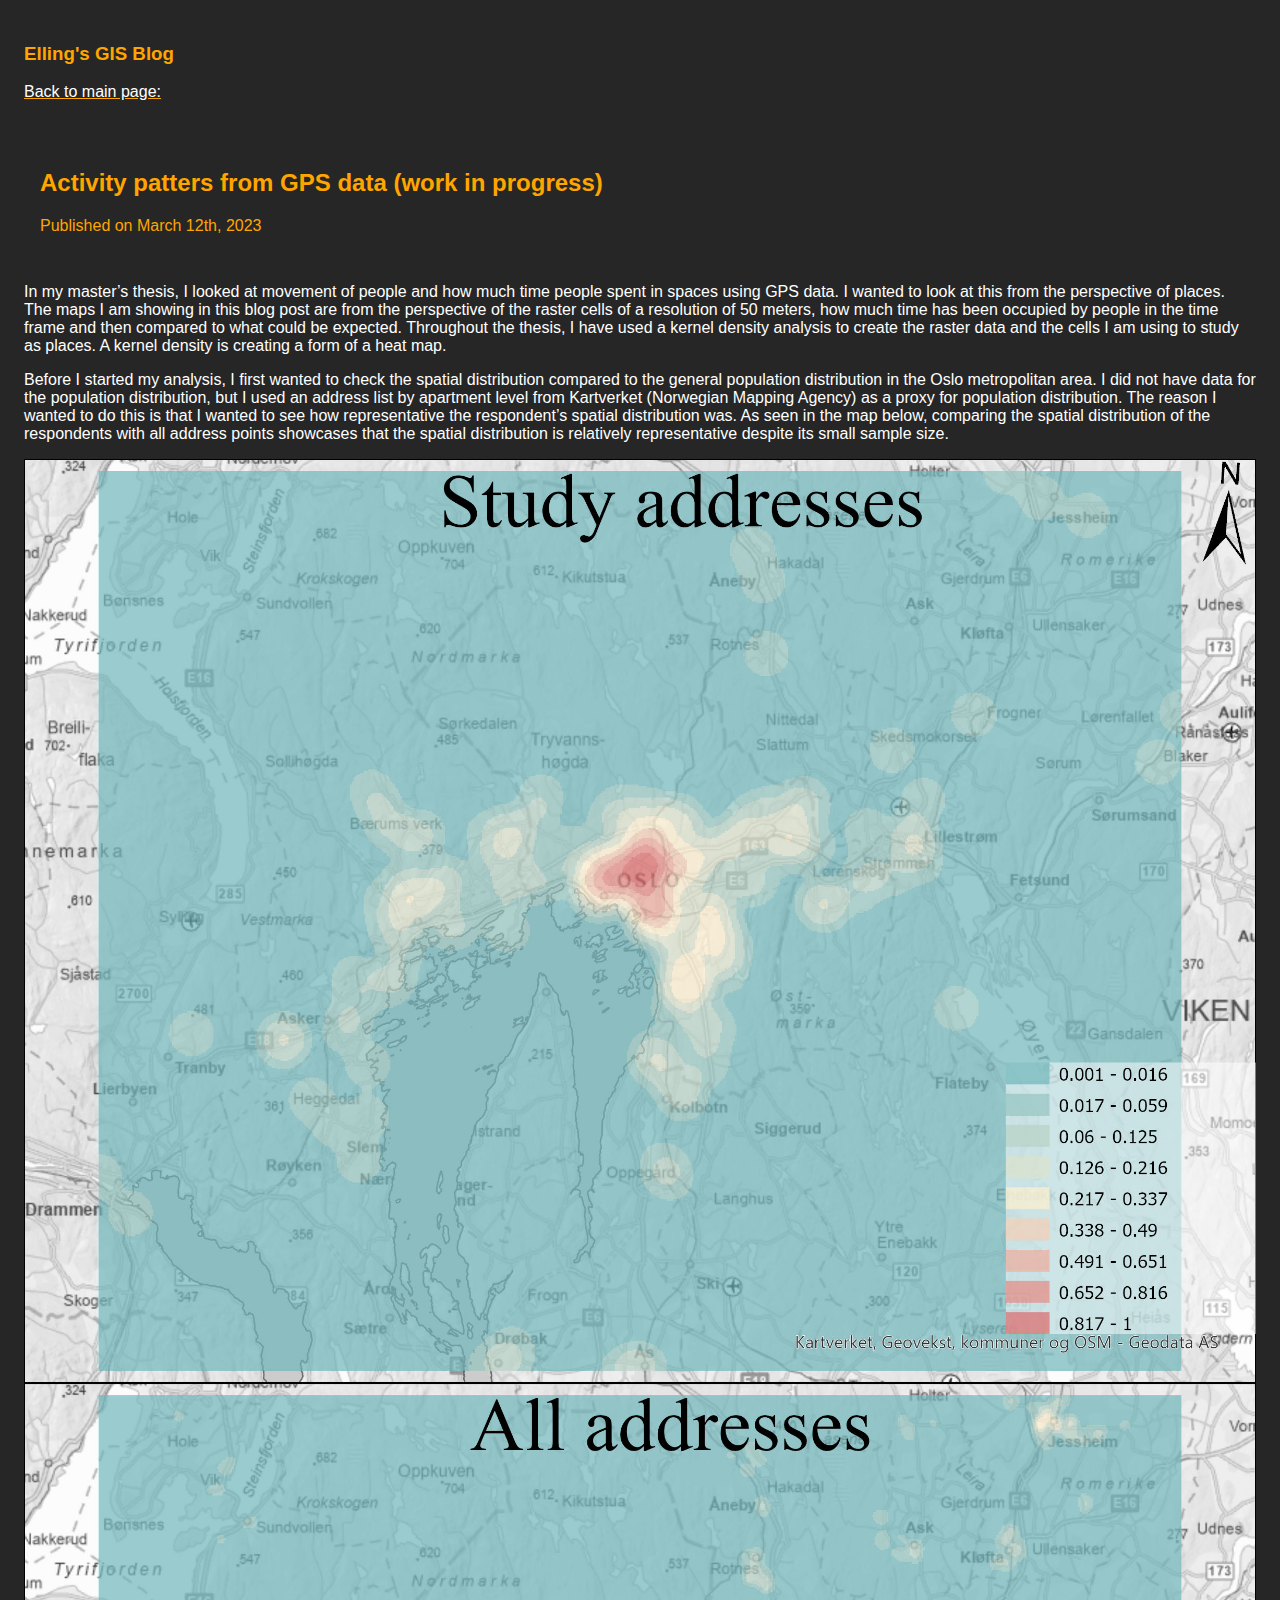
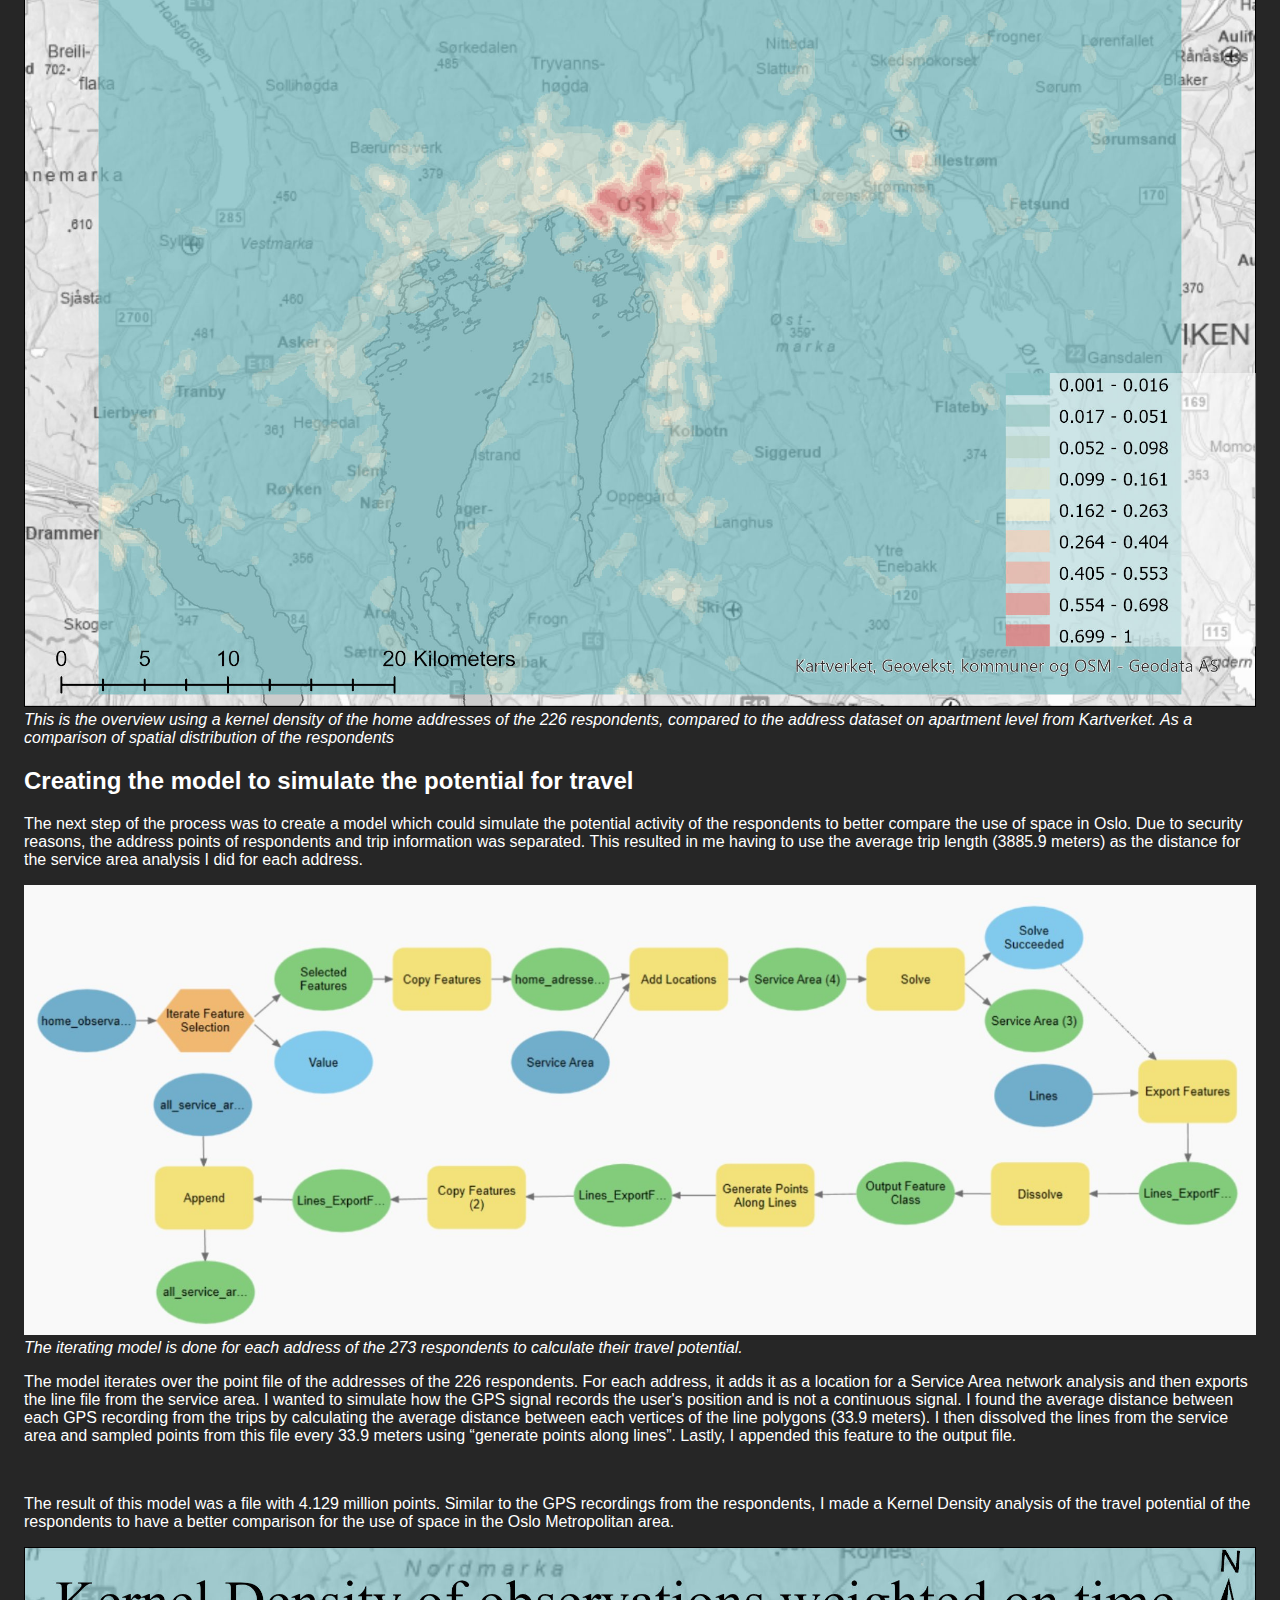
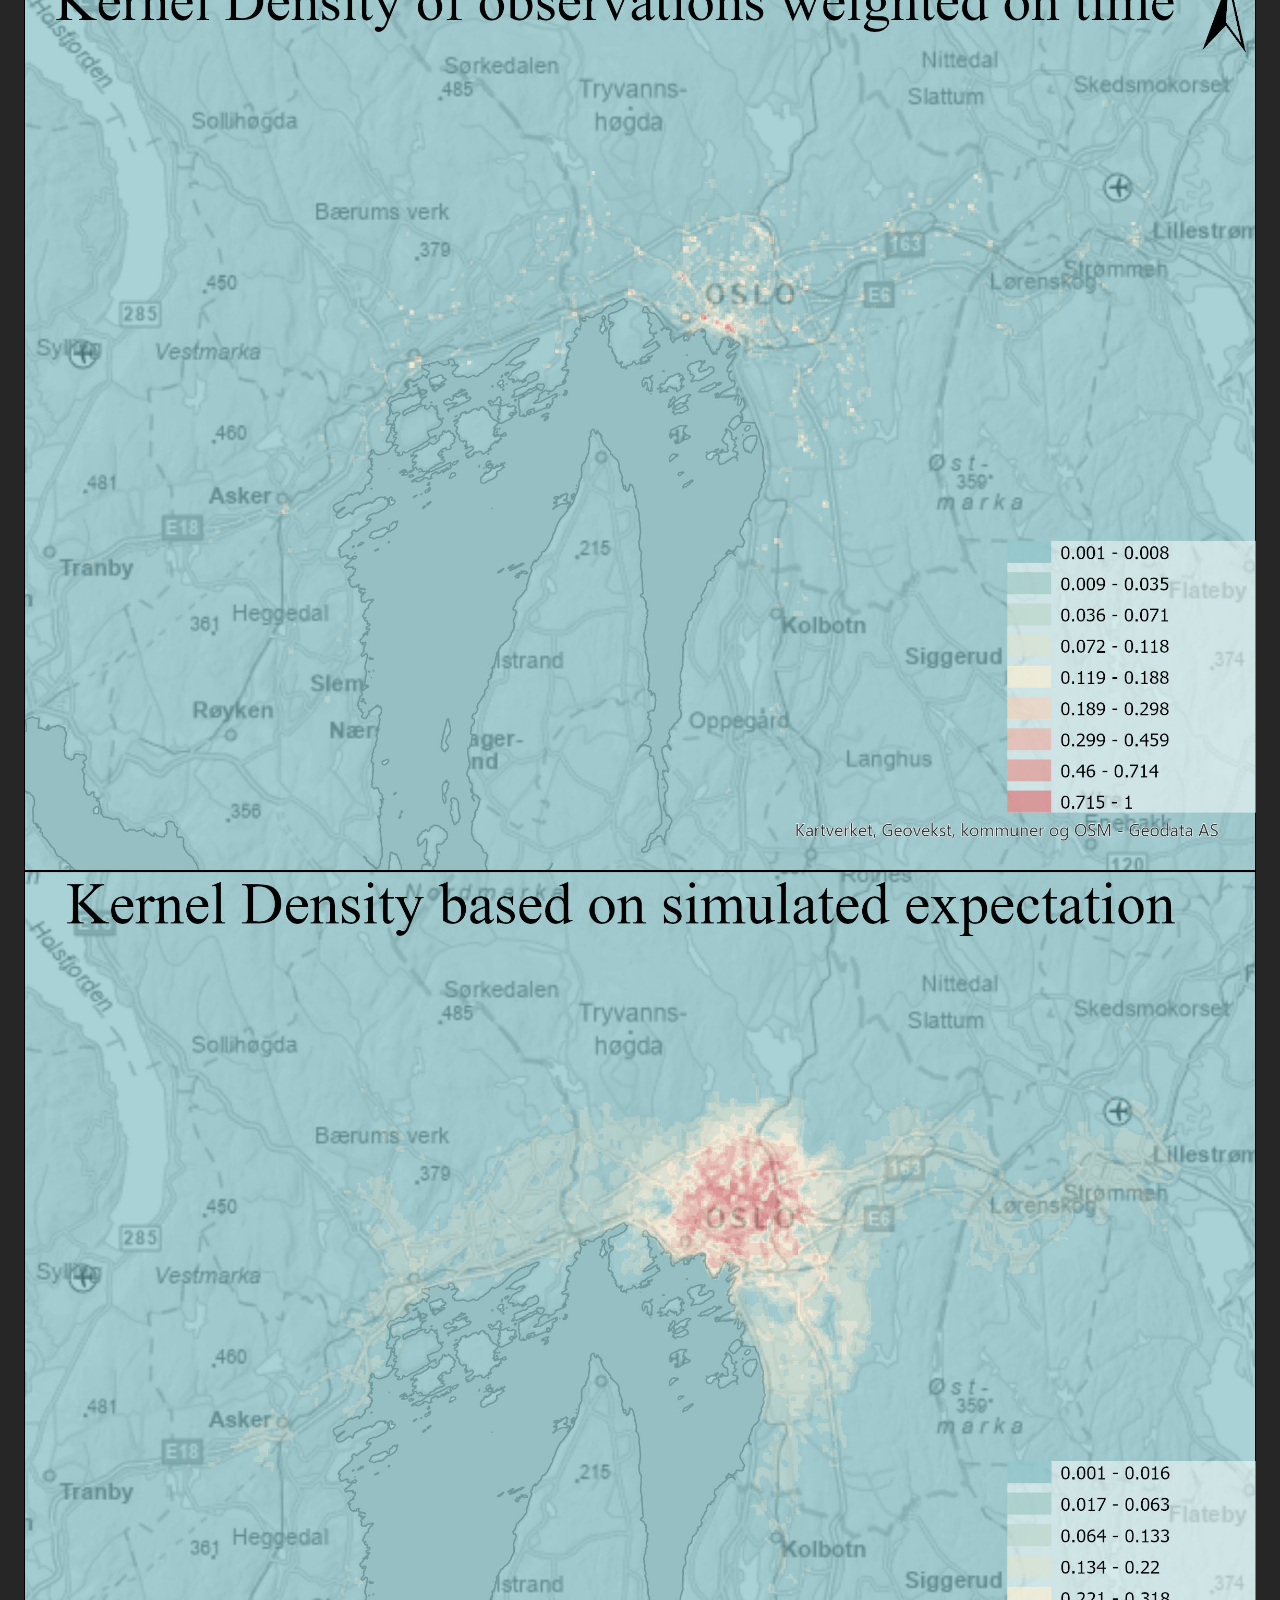
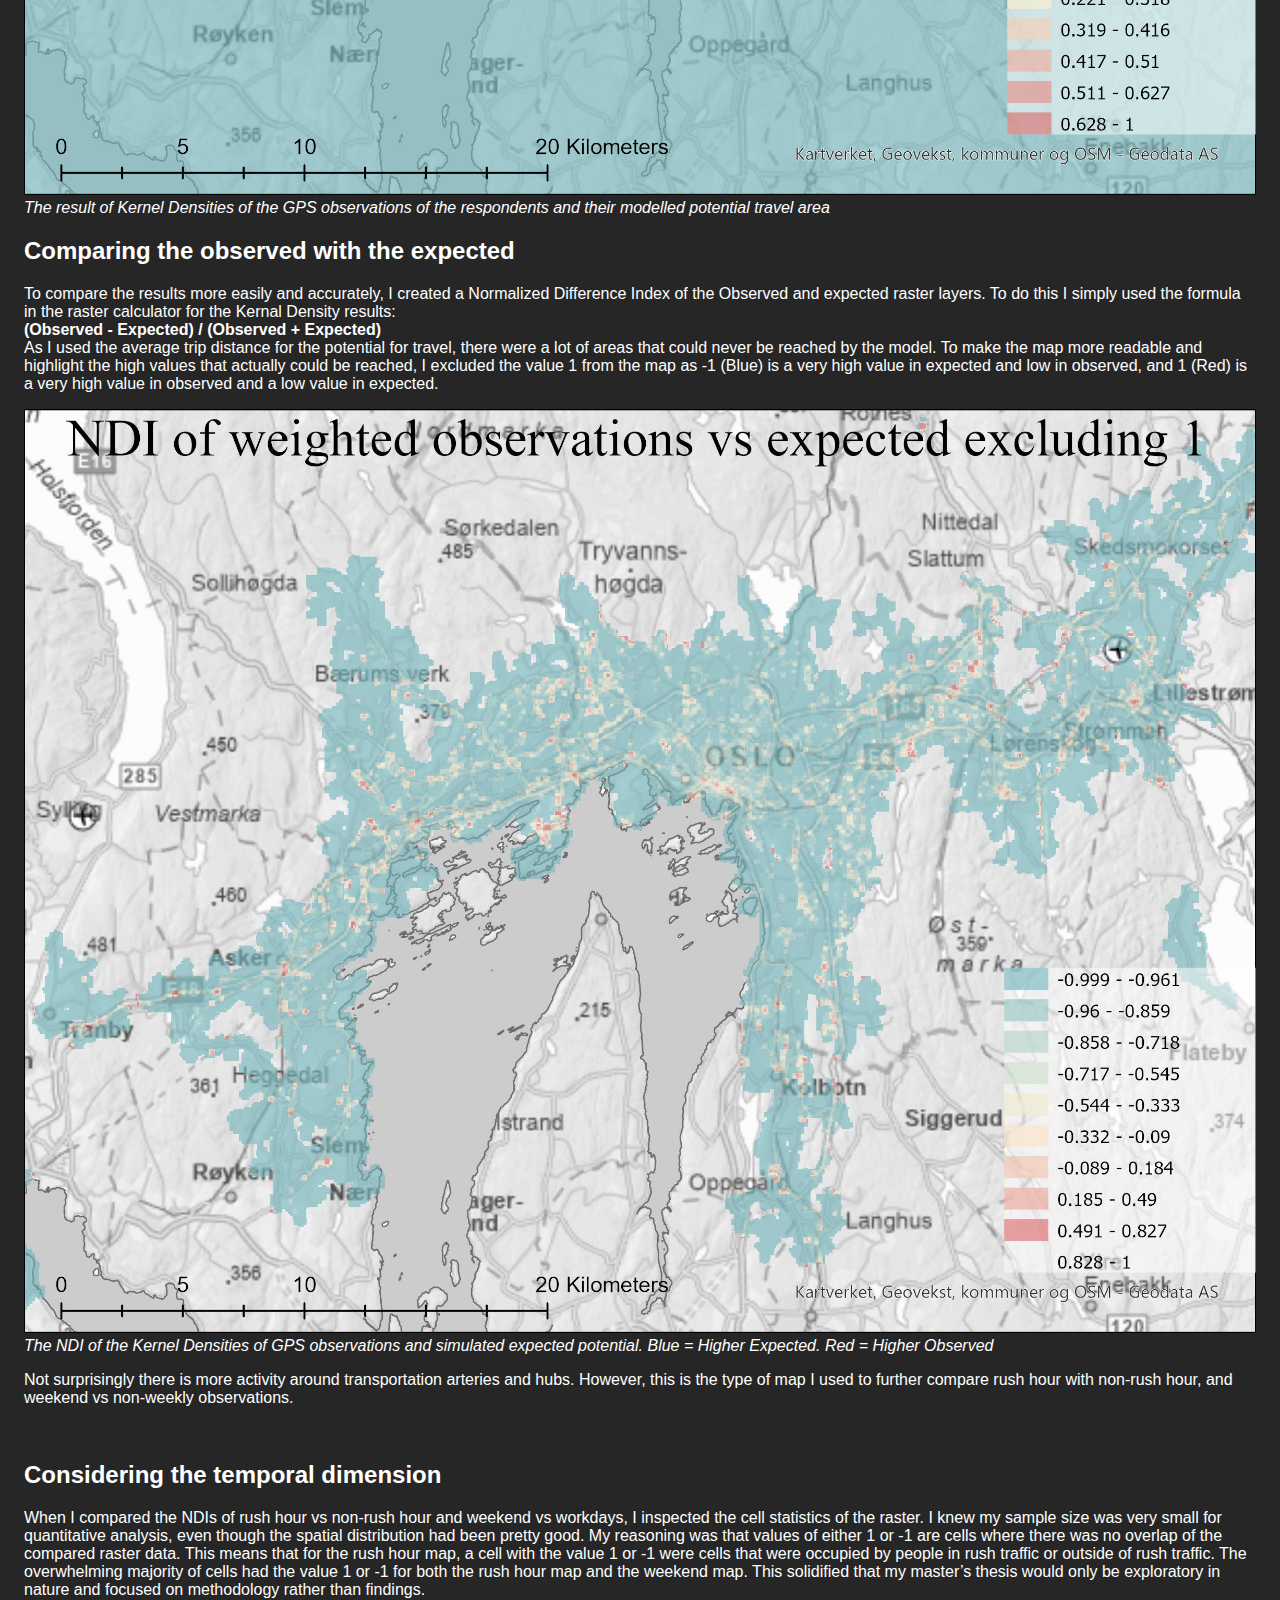
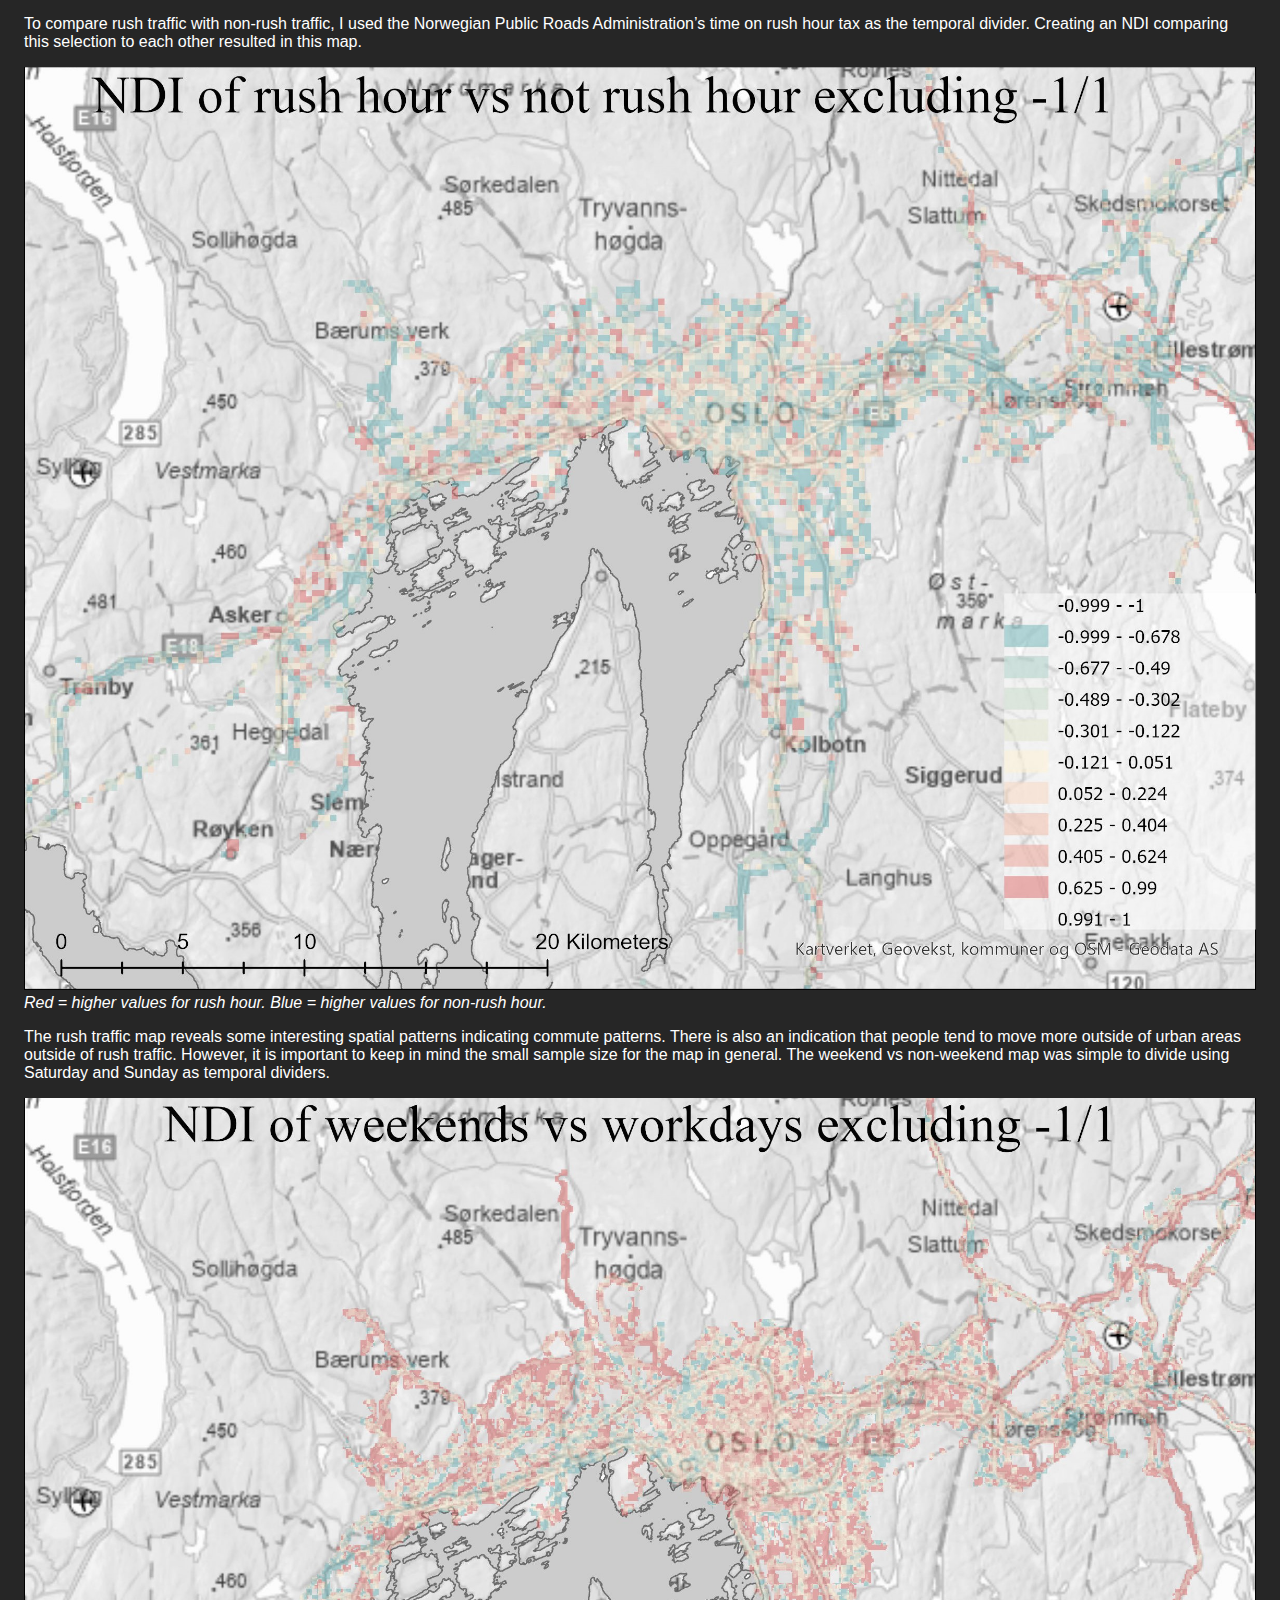
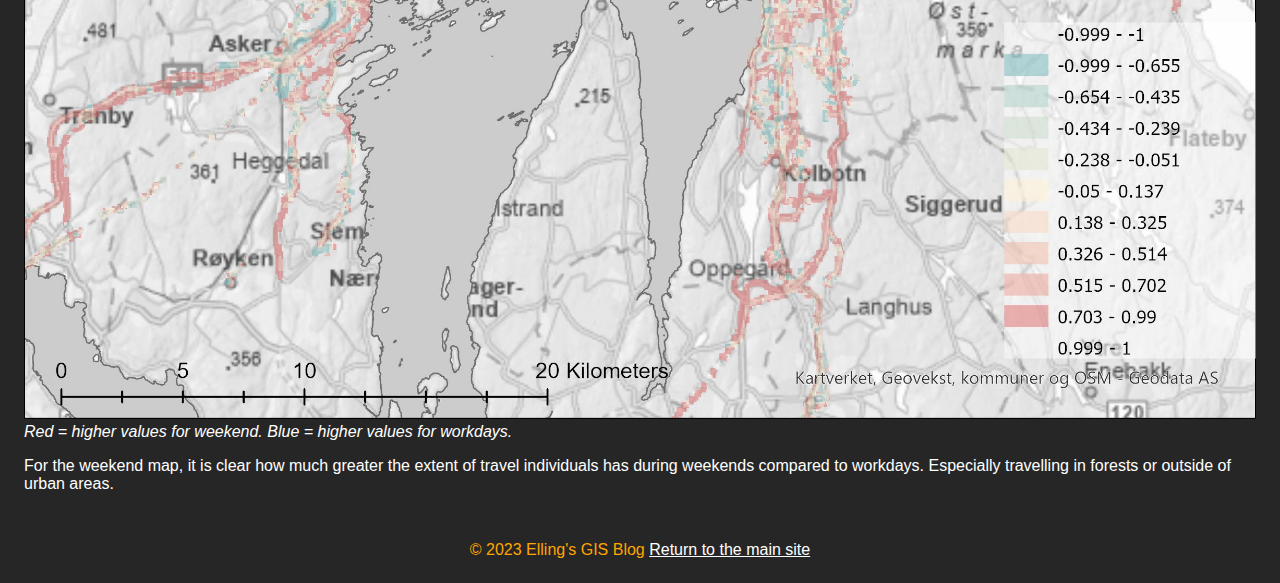
<file: blog_posts/master.html>
<!DOCTYPE html>
<html>
<head>
  <meta charset="utf-8">
  <title>My Blog</title>
  <link rel="stylesheet" type="text/css" href="../main.css">
  <style>
    img {
      max-width: 100%;
      height: auto;
    }
  </style>
</head>
  
  <body>
    <header>
      <h3>Elling's GIS Blog</h3>
      <nav>
        <ul>
          <li><a href="../index.html">Back to main page:</a></li>
        </ul>
      </nav>
    </header>
    <main>
      <article>
        <header>
          <h2>Activity patters from GPS data (work in progress)</h2>
          <p>Published on March 12th, 2023</p>
        </header>
        <section>
          <p>
          In my master’s thesis, I looked at movement of people and how much time people spent in spaces using GPS data. 
            I wanted to look at this from the perspective of places. The maps I am showing in this blog post are from the 
            perspective of the raster cells of a resolution of 50 meters, how much time has been occupied by people in the time
            frame and then compared to what could be expected. Throughout the thesis, I have used a kernel density analysis to create
            the raster data and the cells I am using to study as places. A kernel density is creating a form of a heat map.
          </p> 
          
          <p>
            Before I started my analysis, I first wanted to check the spatial distribution compared to the general population
            distribution in the Oslo metropolitan area. I did not have data for the population distribution, but I used an address
            list by apartment level from Kartverket (Norwegian Mapping Agency) as a proxy for population distribution. The reason I 
            wanted to do this is that I wanted to see how representative the respondent’s spatial distribution was. As seen in the 
            map below, comparing the spatial distribution of the respondents with all address points showcases that the spatial 
            distribution is relatively representative despite its small sample size.
          </p>
          
          <img src="../images/master/data_overview4.jpg" alt="overview">
          <i>
          This is the overview using a kernel density of the home addresses of the 226 respondents, compared to the address dataset
          on apartment level from Kartverket. As a comparison of spatial distribution of the respondents 
          </i>
          
         
          <br>
            <h2> Creating the model to simulate the potential for travel</h2>
          <p>
           The next step of the process was to create a model which could simulate the potential activity of the respondents to better 
            compare the use of space in Oslo. Due to security reasons, the address points of respondents and trip information was 
            separated. This resulted in me having to use the average trip length (3885.9 meters) as the distance for the service area
            analysis I did for each address. 
          </p>
            
          <img src="../images/master/master_model.jpg" alt="model">
          <i>
            The iterating model is done for each address of the 273 respondents to calculate their travel potential.
          </i>
          
          
          <p>
           The model iterates over the point file of the addresses of the 226 respondents. For each address, it adds it as a
            location for a Service Area network analysis and then exports the line file from the service area. I wanted to simulate 
            how the GPS signal records the user's position and is not a continuous signal. I found the average distance between each
            GPS recording from the trips by calculating the average distance between each vertices of the line polygons (33.9 meters).
            I then dissolved the lines from the service area and sampled points from this file every 33.9 meters using
            “generate points along lines”. Lastly, I appended this feature to the output file.
          </p>
            
            
          <br>
          
          <p>
           The result of this model was a file with 4.129 million points. Similar to the GPS recordings from the respondents,
            I made a Kernel Density analysis of the travel potential of the respondents to have a better comparison for the use 
            of space in the Oslo Metropolitan area.
          </p>
          
          <img src="../images/master/locations_w_expected.jpg" alt="observed_expected">
          <i>
           The result of Kernel Densities of the GPS observations of the respondents and their modelled potential travel area
          </i>
          
          <br>
          
          <h2>
            Comparing the observed with the expected
          </h2>
          
          <p>
           To compare the results more easily and accurately, I created a Normalized Difference Index of the Observed and expected
            raster layers. To do this I simply used the formula in the raster calculator for the Kernal Density results: <br> 
            <b>(Observed - Expected) / (Observed + Expected)</b> <br>
            As I used the average trip distance for the potential for travel, there were a lot of areas that could never be reached
            by the model. To make the map more readable and highlight the high values that actually could be reached, I excluded the
            value 1 from the map as -1 (Blue) is a very high value in expected and low in observed, and 1 (Red) is a very high value 
            in observed and a low value in expected.
          </p>
          
          <img src="../images/master/locations_w_expected_NDI_new.jpg" alt="observed_expected_NDI">
          <i>
            The NDI of the Kernel Densities of GPS observations and simulated expected potential. Blue = Higher Expected.
            Red = Higher Observed
          </i>
          
          <p>
            Not surprisingly there is more activity around transportation arteries and hubs. However, this is the type of map I 
            used to further compare rush hour with non-rush hour, and weekend vs non-weekly observations. 
          </p>
          
          <br>
          
          <h2>
            Considering the temporal dimension
          </h2>
          
          <p>
            When I compared the NDIs of rush hour vs non-rush hour and weekend vs workdays, I inspected the cell statistics of the raster.
            I knew my sample size was very small for quantitative analysis, even though the spatial distribution had been pretty good.
            My reasoning was that values of either 1 or -1 are cells where there was no overlap of the compared raster data. 
            This means that for the rush hour map, a cell with the value 1 or -1 were cells that were occupied by people in rush traffic
            or outside of rush traffic. The overwhelming majority of cells had the value 1 or -1 for both the rush hour map and
            the weekend map. This solidified that my master’s thesis would only be exploratory in nature and focused on methodology
            rather than findings.
          </p>
          
          <p>
           To compare rush traffic with non-rush traffic, I used the Norwegian Public Roads Administration’s time on rush hour tax 
            as the temporal divider. Creating an NDI comparing this selection to each other resulted in this map.
          </p>
          
          <img src="../images/master/rush_vs_not_rush_ndi_new.jpg" alt="rush_NDI">
          <i>
            Red = higher values for rush hour. Blue = higher values for non-rush hour.
          </i>
          <br>
          
          <p>
            The rush traffic map reveals some interesting spatial patterns indicating commute patterns. There is also an indication 
            that people tend to move more outside of urban areas outside of rush traffic. However, it is important to keep in mind 
            the small sample size for the map in general. The weekend vs non-weekend map was simple to divide using Saturday and Sunday
            as temporal dividers. 
          </p>
          
          <img src="../images/master/weekend_workdays_ndi_new.jpg" alt="weekend_NDI">
          <i>
            Red = higher values for weekend. Blue = higher values for workdays.
          </i>
          
          <br>
          
          <p>
           For the weekend map, it is clear how much greater the extent of travel individuals has during weekends compared to workdays.
            Especially travelling in forests or outside of urban areas.  
          </p>
          
       </section>
      </article>
    </main>
    <footer>
     &copy; 2023 Elling's GIS Blog
     <a href="../index.html">Return to the main site</a>
    </footer>
  </body>
</html>
</file>
<file: main.css>
body {
  background-color: #262626 !important;
  color: #FFFFFF;
  font-family: 'Inter', sans-serif;
}

header {
  color: #FFA500;
  padding: 1em;
}

header h1 {
  color: #FFA500;
}

header a[href$="GIS-Blog"] {
  color: #FFA500 !important;
}

.welcome-text {
  font-style: italic;
  text-align: center;
  margin-top: 20px;
  margin-bottom: 20px;
}


/* Blog post block style START */
.blog-post {
  margin: 1em;
  padding: 1em;
  border: 1px solid #FFA500;
  border-radius: 5px;
  display: flex;
  align-items: center;
  justify-content: space-between;
}

.blog-post a {
  color: #FFFFFF;
  text-decoration: none;
}

.blog-post img {
  max-width: 100%;
  max-height: 200px;
  object-fit: contain;
}

.blog-post-description {
  margin-left: 1em;
  flex-grow: 1;
}

.blog-post-description h2 {
  margin: 0;
  font-size: 1.2em;
}

.blog-post-description p {
  margin: 0.5em 0;
  font-size: 0.8em;
}

.blog-post h2 a {
  color: #FFA500;
}

.blog-post p {
  color: #FFFFFF;
}

/* Blog post block style END */

nav ul {
  list-style: none;
  margin: 0;
  padding: 0;
}

nav li {
  display: inline-block;
  margin-right: 1em;
  text-decoration: underline;
}

nav li a {
  color: #FFFFFF;
  text-decoration: none;
}

a {
  color: #FFFFFF;
}


main {
  padding: 1em;
}

.leaflet-tile-pane img {
  filter: grayscale(100%);
}


footer {
  color: #FFA500;
  padding: 1em;
  text-align: center;
}
</file>
